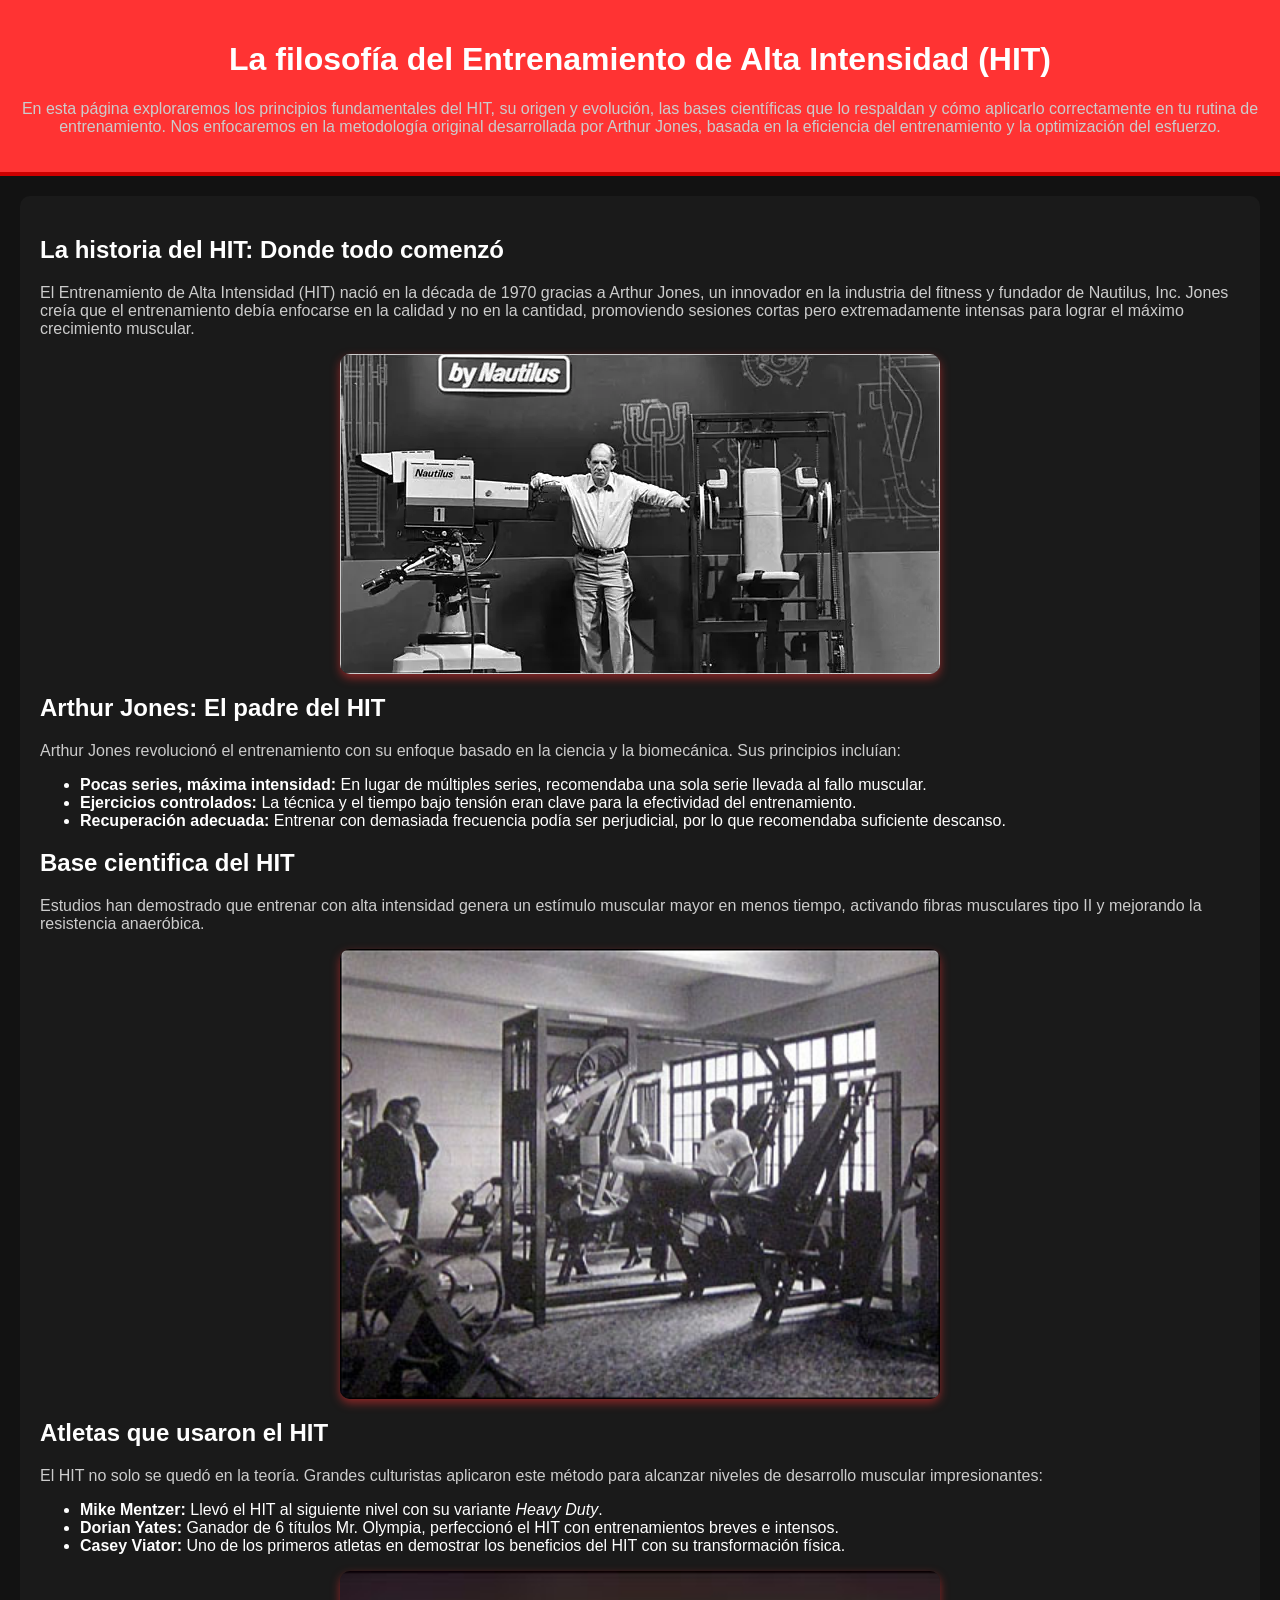
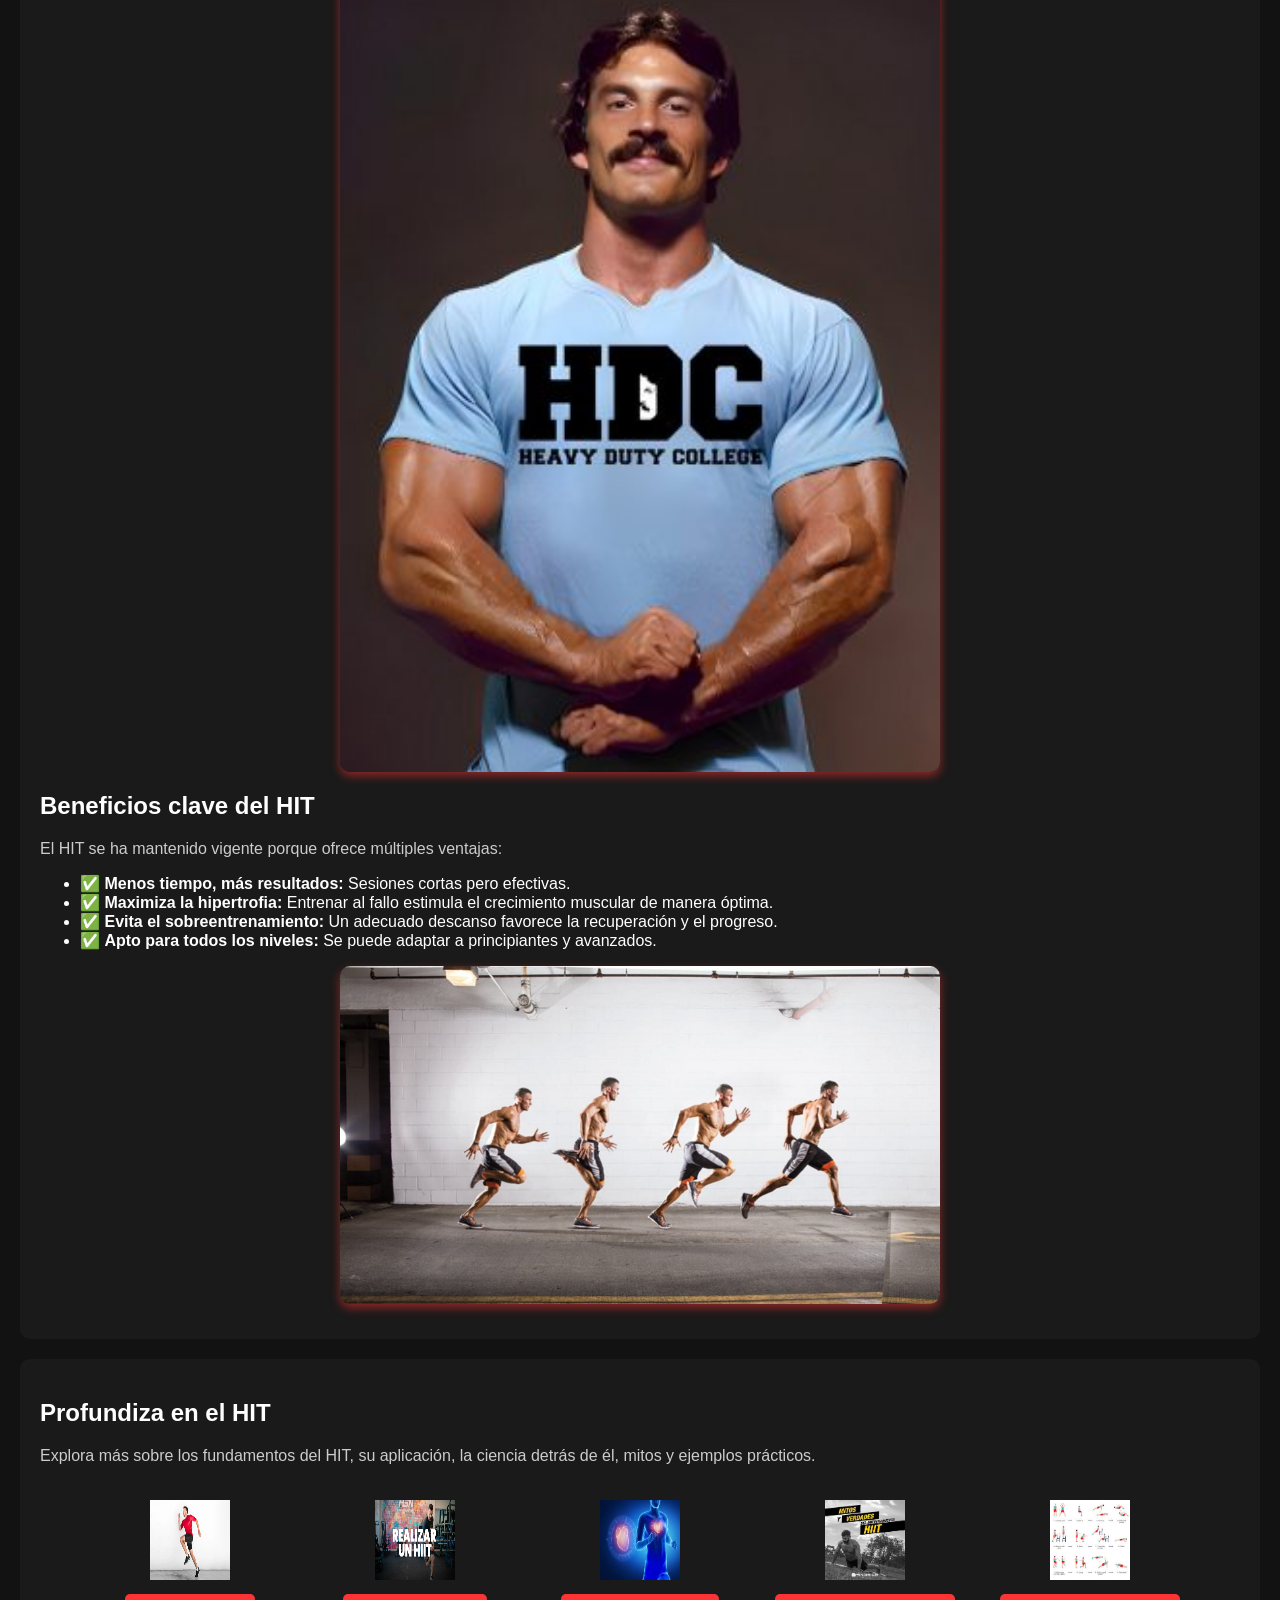
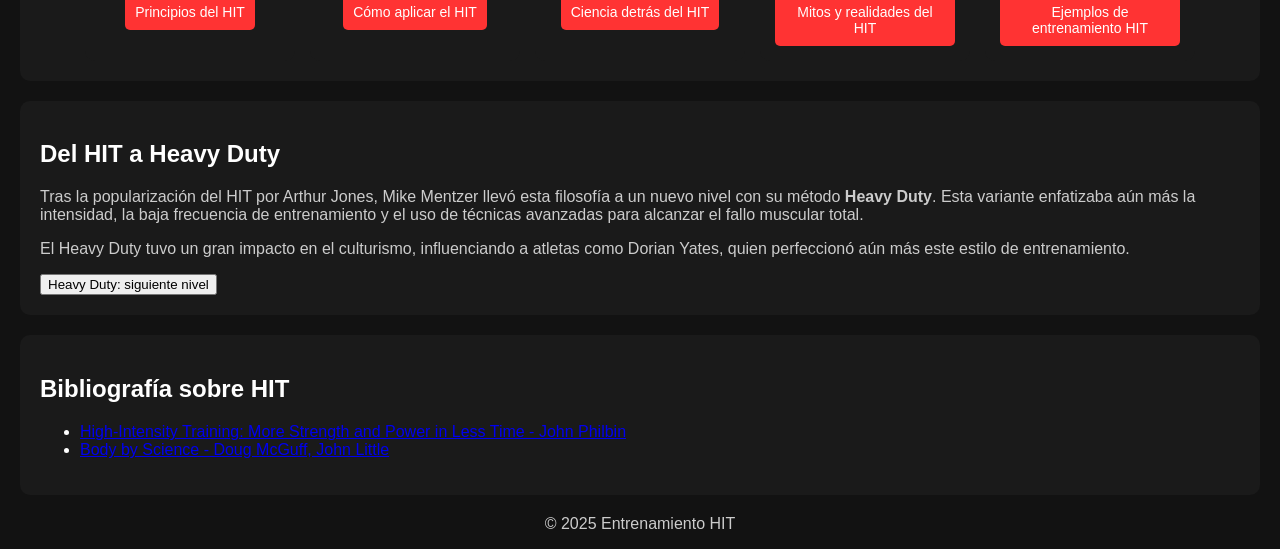
<file: index.html>
<!DOCTYPE html>
<html lang="es">
<head>
    <meta charset="UTF-8">
    <meta name="viewport" content="width=device-width, initial-scale=1.0">
    <title>Entrenamiento HIT</title>
    <link rel="stylesheet" href="styles.css">
</head>
<body class="default-theme">
    <header>
        <h1>La filosofía del Entrenamiento de Alta Intensidad (HIT)</h1>
        <p>En esta página exploraremos los principios fundamentales del HIT, su origen y evolución, las bases científicas que lo respaldan y cómo aplicarlo correctamente en tu rutina de entrenamiento. 
        Nos enfocaremos en la metodología original desarrollada por Arthur Jones, basada en la eficiencia del entrenamiento y la optimización del esfuerzo.</p>
    </header>
    
    <main>
        <section id="introduccion">
            <h1>La historia del HIT: Donde todo comenzó</h1>

            <p>El Entrenamiento de Alta Intensidad (HIT) nació en la década de 1970 gracias a Arthur Jones, un innovador en la industria del fitness y fundador de Nautilus, Inc. 
            Jones creía que el entrenamiento debía enfocarse en la calidad y no en la cantidad, promoviendo sesiones cortas pero extremadamente intensas para lograr el máximo crecimiento muscular.</p>
            
            <img src="images/arturjhones.webp" alt="Arthur Jones, creador del HIT" class="intro-img">

            <h2>Arthur Jones: El padre del HIT</h2>

            <p>Arthur Jones revolucionó el entrenamiento con su enfoque basado en la ciencia y la biomecánica. Sus principios incluían:</p>
            
            <ul>
                <li><strong>Pocas series, máxima intensidad:</strong> En lugar de múltiples series, recomendaba una sola serie llevada al fallo muscular.</li>
                <li><strong>Ejercicios controlados:</strong> La técnica y el tiempo bajo tensión eran clave para la efectividad del entrenamiento.</li>
                <li><strong>Recuperación adecuada:</strong> Entrenar con demasiada frecuencia podía ser perjudicial, por lo que recomendaba suficiente descanso.</li>
            </ul>
            
            <h2>Base cientifica del HIT</h2>
                <p>Estudios han demostrado que entrenar con alta intensidad genera un estímulo muscular mayor en menos tiempo, activando fibras musculares tipo II y mejorando la resistencia anaeróbica.</p>
        
                <img src="images/estudio hit.jpg" alt="Estudio científico sobre el HIT" class="intro-img">

            <h2>Atletas que usaron el HIT</h2>

                <p>El HIT no solo se quedó en la teoría. Grandes culturistas aplicaron este método para alcanzar niveles de desarrollo muscular impresionantes:</p>

                <ul>
                    <li><strong>Mike Mentzer:</strong> Llevó el HIT al siguiente nivel con su variante <em>Heavy Duty</em>.</li>
                    <li><strong>Dorian Yates:</strong> Ganador de 6 títulos Mr. Olympia, perfeccionó el HIT con entrenamientos breves e intensos.</li>
                    <li><strong>Casey Viator:</strong> Uno de los primeros atletas en demostrar los beneficios del HIT con su transformación física.</li>
                </ul>

                <img src="images/mikementzer.jpg" alt="Mike Mentzer entrenando con HIT" class="intro-img">

            <h2>Beneficios clave del HIT</h2>

                <p>El HIT se ha mantenido vigente porque ofrece múltiples ventajas:</p>

            <ul>
                <li>✅ <strong>Menos tiempo, más resultados:</strong> Sesiones cortas pero efectivas.</li>
                <li>✅ <strong>Maximiza la hipertrofia:</strong> Entrenar al fallo estimula el crecimiento muscular de manera óptima.</li>
                <li>✅ <strong>Evita el sobreentrenamiento:</strong> Un adecuado descanso favorece la recuperación y el progreso.</li>
                <li>✅ <strong>Apto para todos los niveles:</strong> Se puede adaptar a principiantes y avanzados.</li>
            </ul>

            <img src="images/beneficioshit.jpg" alt="Beneficios del entrenamiento HIT" class="intro-img">

        </section>
        


        <section id="profundizar-temas">

            <h2>Profundiza en el HIT</h2>

            <p>Explora más sobre los fundamentos del HIT, su aplicación, la ciencia detrás de él, mitos y ejemplos prácticos.</p>
        
            <div class="topics-container">

                <div class="topic-card">
                    <img src="images/principioshit.webp" alt="Principios del HIT">
                    <button onclick="openTab('principios-hit')">Principios del HIT</button>
                </div>

                <div class="topic-card">
                    <img src="images/aplicarhit.jpg" alt="Cómo aplicar el HIT">
                    <button onclick="openTab('aplicar-hit')">Cómo aplicar el HIT</button>
                </div>

                <div class="topic-card">
                    <img src="images/cienciahit.jpg" alt="Ciencia detrás del HIT">
                    <button onclick="openTab('ciencia-hit')">Ciencia detrás del HIT</button>
                </div>

                <div class="topic-card">
                    <img src="images/mitosyrealidadhit.jpg" alt="Mitos y realidades del HIT">
                    <button onclick="openTab('mitos-hit')">Mitos y realidades del HIT</button>
                </div>

                <div class="topic-card">
                    <img src="images/ejemploshit.jpg" alt="Ejemplos de entrenamiento HIT">
                    <button onclick="openTab('ejemplos-hit')">Ejemplos de entrenamiento HIT</button>
                </div>

            </div>

        </section>

        

        <section id="principios-hit" class="tab-content">    
                <h2>Principios del HIT</h2>
                <p>El Entrenamiento de Alta Intensidad (HIT) se basa en maximizar el estímulo muscular en el menor tiempo posible. A continuación, exploramos sus principios clave:</p>
            
                <button onclick="toggleSubButtons('sub-principios-hit')">Mostrar/Ocultar Opciones</button>

            <div id="sub-principios-hit" class="sub-buttons-container">
                <button onclick="toggleSubInfo('fallo-muscular')">Fallo muscular</button>
                <button onclick="toggleSubInfo('pocas-series')">Pocas series, máxima intensidad</button>
                <button onclick="toggleSubInfo('recuperacion')">Recuperación adecuada</button>
                <button onclick="toggleSubInfo('tecnica')">Técnica y ejecución</button>
                <button onclick="toggleSubInfo('progresion')">Progresión y sobrecarga</button>
            </div>
        
            <div class="sub-content" id="fallo-muscular">
                <h3>Fallo muscular</h3>
                <p>El HIT enfatiza realizar cada serie hasta el fallo muscular, lo que significa que no puedes completar otra repetición con buena técnica.</p>
                <p>Según <strong>Mike Mentzer</strong>: "No hay razón para hacer más repeticiones si ya has estimulado completamente el músculo".</p>
                <img src="images/fallo-muscular.jpg" alt="Ejemplo de fallo muscular en entrenamiento HIT" class="sub-img">
            </div>
        
            <div class="sub-content" id="pocas-series">
                <h3>Pocas series, máxima intensidad</h3>
                <p>El HIT se basa en realizar menos series pero con una intensidad máxima. Esto evita el desgaste innecesario y promueve la recuperación.</p>
                <p><strong>Comparación:</strong> Mientras que los entrenamientos tradicionales pueden incluir 15-20 series por músculo, el HIT recomienda solo 1-2 series al fallo.</p>
                <img src="images/pocas-series.jpg" alt="Comparación entre HIT y volumen alto" class="sub-img">
            </div>
        
            <div class="sub-content" id="recuperacion">
                <h3>Recuperación adecuada</h3>
                <p>Uno de los pilares del HIT es la recuperación óptima. Entrenar con demasiada frecuencia puede impedir el crecimiento muscular.</p>
                <p>Según estudios, los músculos pueden tardar de <strong>48 a 72 horas</strong> en recuperarse completamente tras un entrenamiento intenso.</p>
                <img src="images/recuperacion.jpg" alt="Importancia del descanso en HIT" class="sub-img">
            </div>
        
            <div class="sub-content" id="tecnica">
                <h3>Técnica y ejecución</h3>
                <p>El HIT enfatiza la ejecución controlada y el tiempo bajo tensión para maximizar la activación muscular.</p>
                <p>Una repetición en HIT suele durar <strong>4-6 segundos</strong> en la fase excéntrica para evitar el uso de impulso.</p>
                <img src="images/tecnica-gym.jpg" alt="Ejemplo de buena técnica en HIT" class="sub-img">
            </div>
        
            <div class="sub-content" id="progresion">
                <h3>Progresión y sobrecarga</h3>
                <p>Para seguir avanzando en el HIT, es fundamental aplicar sobrecarga progresiva: aumentar el peso, repeticiones o mejorar la ejecución.</p>
                <p>Ejemplo: Si en la semana 1 haces press de banca con 80 kg x 8 reps, la semana siguiente intenta 9 reps o 82 kg.</p>
                <img src="images/progresion.jpg" alt="Ejemplo de sobrecarga progresiva en HIT" class="sub-img">
            </div>
        </section>
        

        <section id="aplicar-hit" class="tab-content">
            <h2>Cómo aplicar el HIT</h2>
            <p>Para aplicar el HIT correctamente, es importante estructurar bien el entrenamiento y evitar errores comunes.</p>
            
            <button onclick="toggleSubButtons('sub-aplicar-hit')">Mostrar/Ocultar Opciones</button>
        
            <div id="sub-aplicar-hit" class="sub-buttons-container">
                <button onclick="toggleSubInfo('frecuencia')">Frecuencia de entrenamiento</button>
                <button onclick="toggleSubInfo('ejercicios')">Selección de ejercicios</button>
                <button onclick="toggleSubInfo('errores')">Errores comunes</button>
            </div>
        
            <div class="sub-content" id="frecuencia">
                <h3>Frecuencia de entrenamiento</h3>
                <p>El HIT recomienda entrenar entre **2 y 3 veces por semana**, asegurando una recuperación completa.</p>
                <img src="images/frecuencia.jpg" alt="Frecuencia recomendada para HIT" class="sub-img">
            </div>
        
            <div class="sub-content" id="ejercicios">
                <h3>Selección de ejercicios</h3>
                <p>El HIT se enfoca en <strong>ejercicios compuestos</strong> que trabajen varios grupos musculares al mismo tiempo.</p>
                <img src="images/ejercicios-ideales.jpg" alt="Ejercicios ideales para HIT" class="sub-img">
            </div>
        
            <div class="sub-content" id="errores">
                <h3>Errores comunes</h3>
                <p>Algunos errores incluyen no alcanzar el fallo muscular, entrenar con demasiada frecuencia y descuidar la recuperación.</p>
                <img src="images/errores.jpg" alt="Errores comunes en HIT" class="sub-img">
            </div>
        </section>
        
        <section id="ciencia-hit" class="tab-content">
            <h2>Ciencia detrás del HIT</h2>
            <p>El HIT está respaldado por múltiples estudios que demuestran su efectividad en el desarrollo muscular.</p>
            
            <button onclick="toggleSubButtons('sub-ciencia-hit')">Mostrar/Ocultar Opciones</button>
        
            <div id="sub-ciencia-hit" class="sub-buttons-container">
                <button onclick="toggleSubInfo('estudios')">Estudios científicos</button>
                <button onclick="toggleSubInfo('beneficios')">Beneficios fisiológicos</button>
            </div>
        
            <div class="sub-content" id="estudios">
                <h3>Estudios científicos</h3>
                <p>Investigaciones han demostrado que entrenar con **alta intensidad y baja frecuencia** maximiza la hipertrofia muscular.</p>
                <img src="images/estudio-hit.jpg" alt="Estudios sobre el HIT" class="sub-img">
            </div>
        
            <div class="sub-content" id="beneficios">
                <h3>Beneficios fisiológicos</h3>
                <p>El HIT mejora la eficiencia del sistema nervioso, activa más fibras musculares y optimiza la producción de testosterona.</p>
                <img src="images/beneficios-hit.jpg" alt="Beneficios fisiológicos del HIT" class="sub-img">
            </div>
        </section>
        
        <section id="mitos-hit" class="tab-content">
            <h2>Mitos y realidades del HIT</h2>
            <p>A lo largo del tiempo, han surgido muchos mitos sobre el HIT. Aquí aclaramos los más comunes.</p>
            
            <button onclick="toggleSubButtons('sub-mitos-hit')">Mostrar/Ocultar Opciones</button>
        
            <div id="sub-mitos-hit" class="sub-buttons-container">
                <button onclick="toggleSubInfo('mito1')">"El HIT no sirve para hipertrofia"</button>
                <button onclick="toggleSubInfo('mito2')">"Es peligroso para principiantes"</button>
            </div>
        
            <div class="sub-content" id="mito1">
                <h3>"El HIT no sirve para hipertrofia"</h3>
                <p>El HIT ha demostrado ser <strong>altamente efectivo</strong> para el desarrollo muscular, siempre que se entrene al fallo.</p>
                <img src="images/mitos-hit.jpg" alt="Mito sobre la hipertrofia en HIT" class="sub-img">
            </div>
        
            <div class="sub-content" id="mito2">
                <h3>"Es peligroso para principiantes"</h3>
                <p>El HIT puede ser adaptado a principiantes mediante la reducción de la intensidad y el aumento del tiempo de recuperación.</p>
                <img src="images/mitos-principiante.jpg" alt="Mito sobre el HIT en principiantes" class="sub-img">
            </div>
        </section>
        

        <section id="ejemplos-hit" class="tab-content">
            <h2>Ejemplos de entrenamiento HIT</h2>
            <p>Aquí encontrarás rutinas HIT para diferentes niveles de experiencia.</p>
            
            <button onclick="toggleSubButtons('sub-ejemplos-hit')">Mostrar/Ocultar Opciones</button>
        
            <div id="sub-ejemplos-hit" class="sub-buttons-container">
                <button onclick="toggleSubInfo('rutina1')">Rutina básica</button>
                <button onclick="toggleSubInfo('rutina2')">Rutina avanzada</button>
            </div>
        
            <div class="sub-content" id="rutina1">
                <h3>Rutina básica</h3>
                <p>Rutina HIT para principiantes: 3 días a la semana con ejercicios básicos al fallo.</p>
                <img src="images/rutina-basica.jpg" alt="Rutina básica HIT" class="sub-img">
            </div>
        
            <div class="sub-content" id="rutina2">
                <h3>Rutina avanzada</h3>
                <p>Rutina avanzada con técnicas de intensidad como repeticiones forzadas y negativas.</p>
                <img src="images/rutina-avanzada.jpg" alt="Rutina avanzada HIT" class="sub-img">
            </div>
        </section>
        
        
        <section id="heavy-duty">
            <h2>Del HIT a Heavy Duty</h2>
            <p>Tras la popularización del HIT por Arthur Jones, Mike Mentzer llevó esta filosofía a un nuevo nivel con su método <strong>Heavy Duty</strong>. 
            Esta variante enfatizaba aún más la intensidad, la baja frecuencia de entrenamiento y el uso de técnicas avanzadas para alcanzar el fallo muscular total.</p>
            
            <p>El Heavy Duty tuvo un gran impacto en el culturismo, influenciando a atletas como Dorian Yates, quien perfeccionó aún más este estilo de entrenamiento.</p>
            <a href="heavy-duty.html">
                <button>Heavy Duty: siguiente nivel</button>
            </a>            
        </section>


        <section>
            <h2>Bibliografía sobre HIT</h2>
            <ul>
                <li><a href="https://www.amazon.com/High-Intensity-Training-Science-Philbin/dp/0736048200" target="_blank">High-Intensity Training: More Strength and Power in Less Time - John Philbin</a></li>
                <li><a href="https://www.amazon.com/Body-Science-Research-Based-Strength-Training/dp/0071597174" target="_blank">Body by Science - Doug McGuff, John Little</a></li>
            </ul>
        </section>

    </main>
    
    <footer>
        <p>&copy; 2025 Entrenamiento HIT</p>
    </footer>
    
    <script src="app.js"></script>
</body>
</html>
</file>
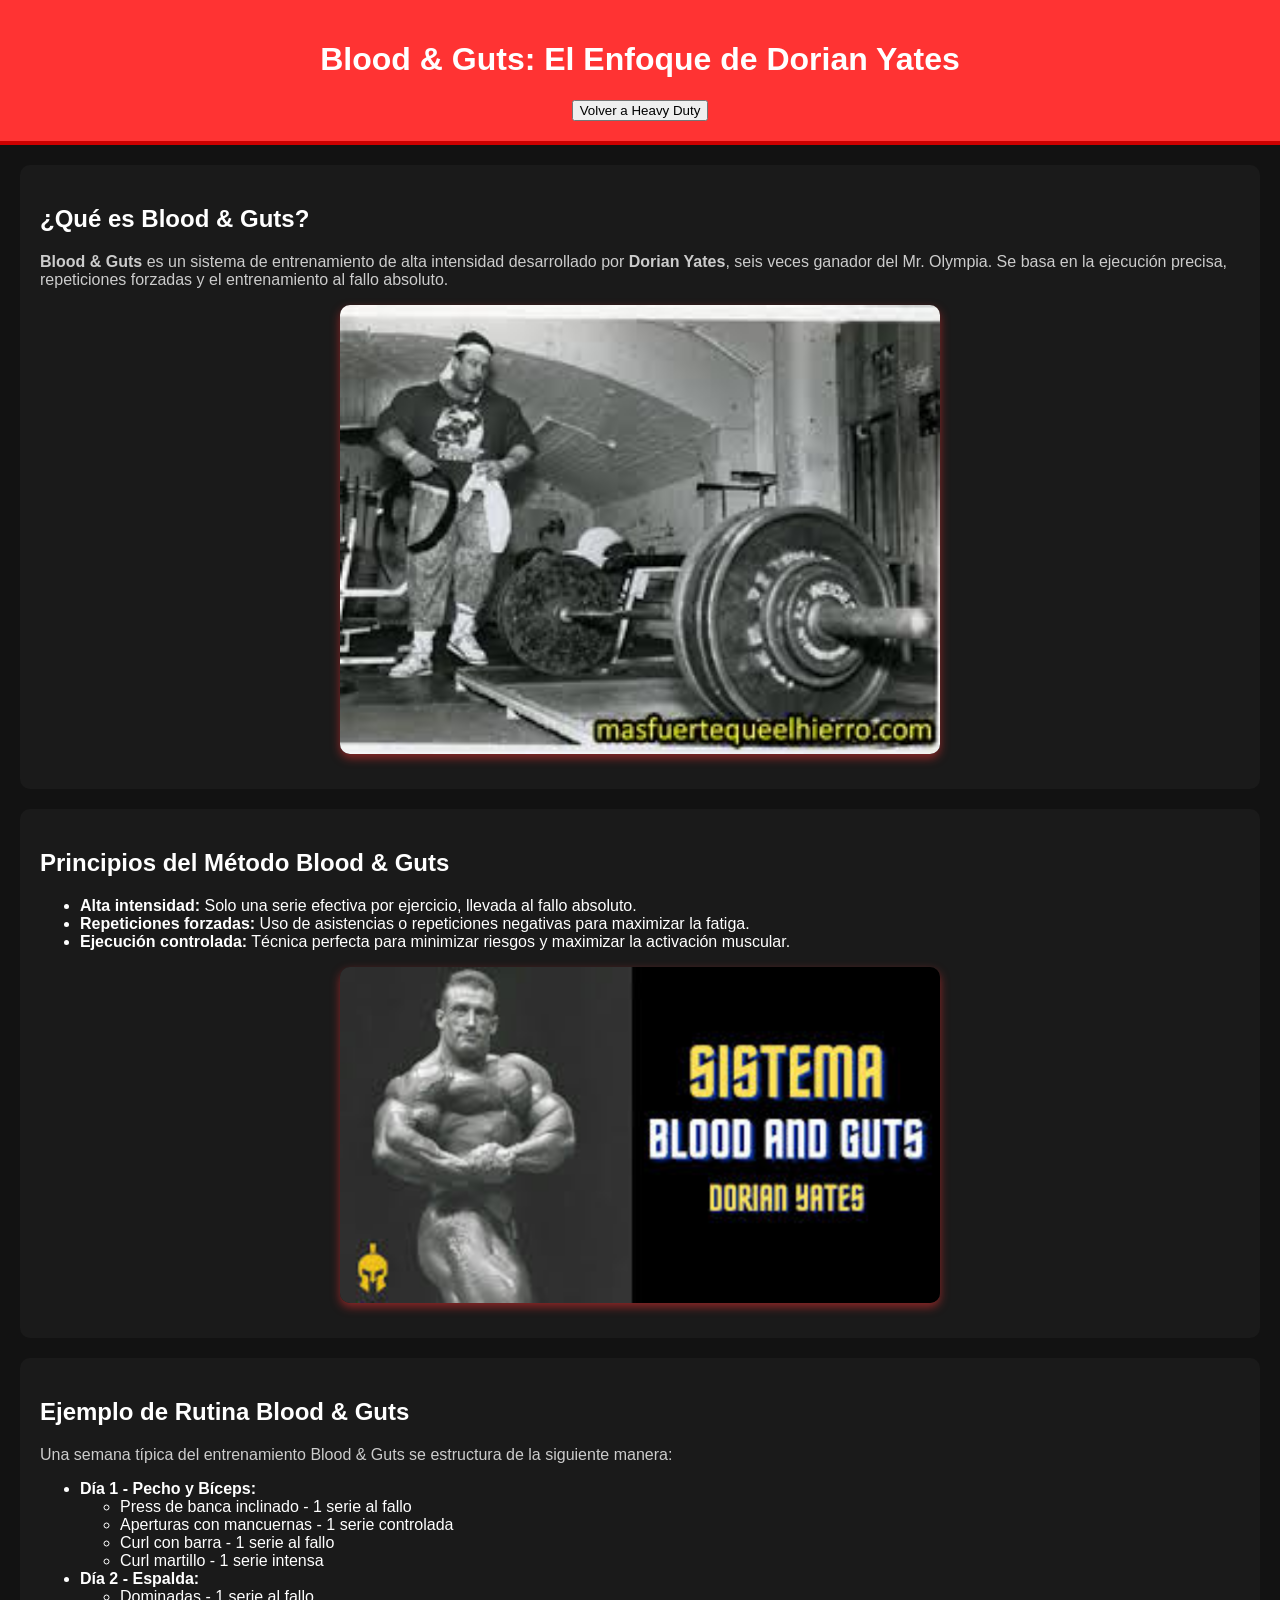
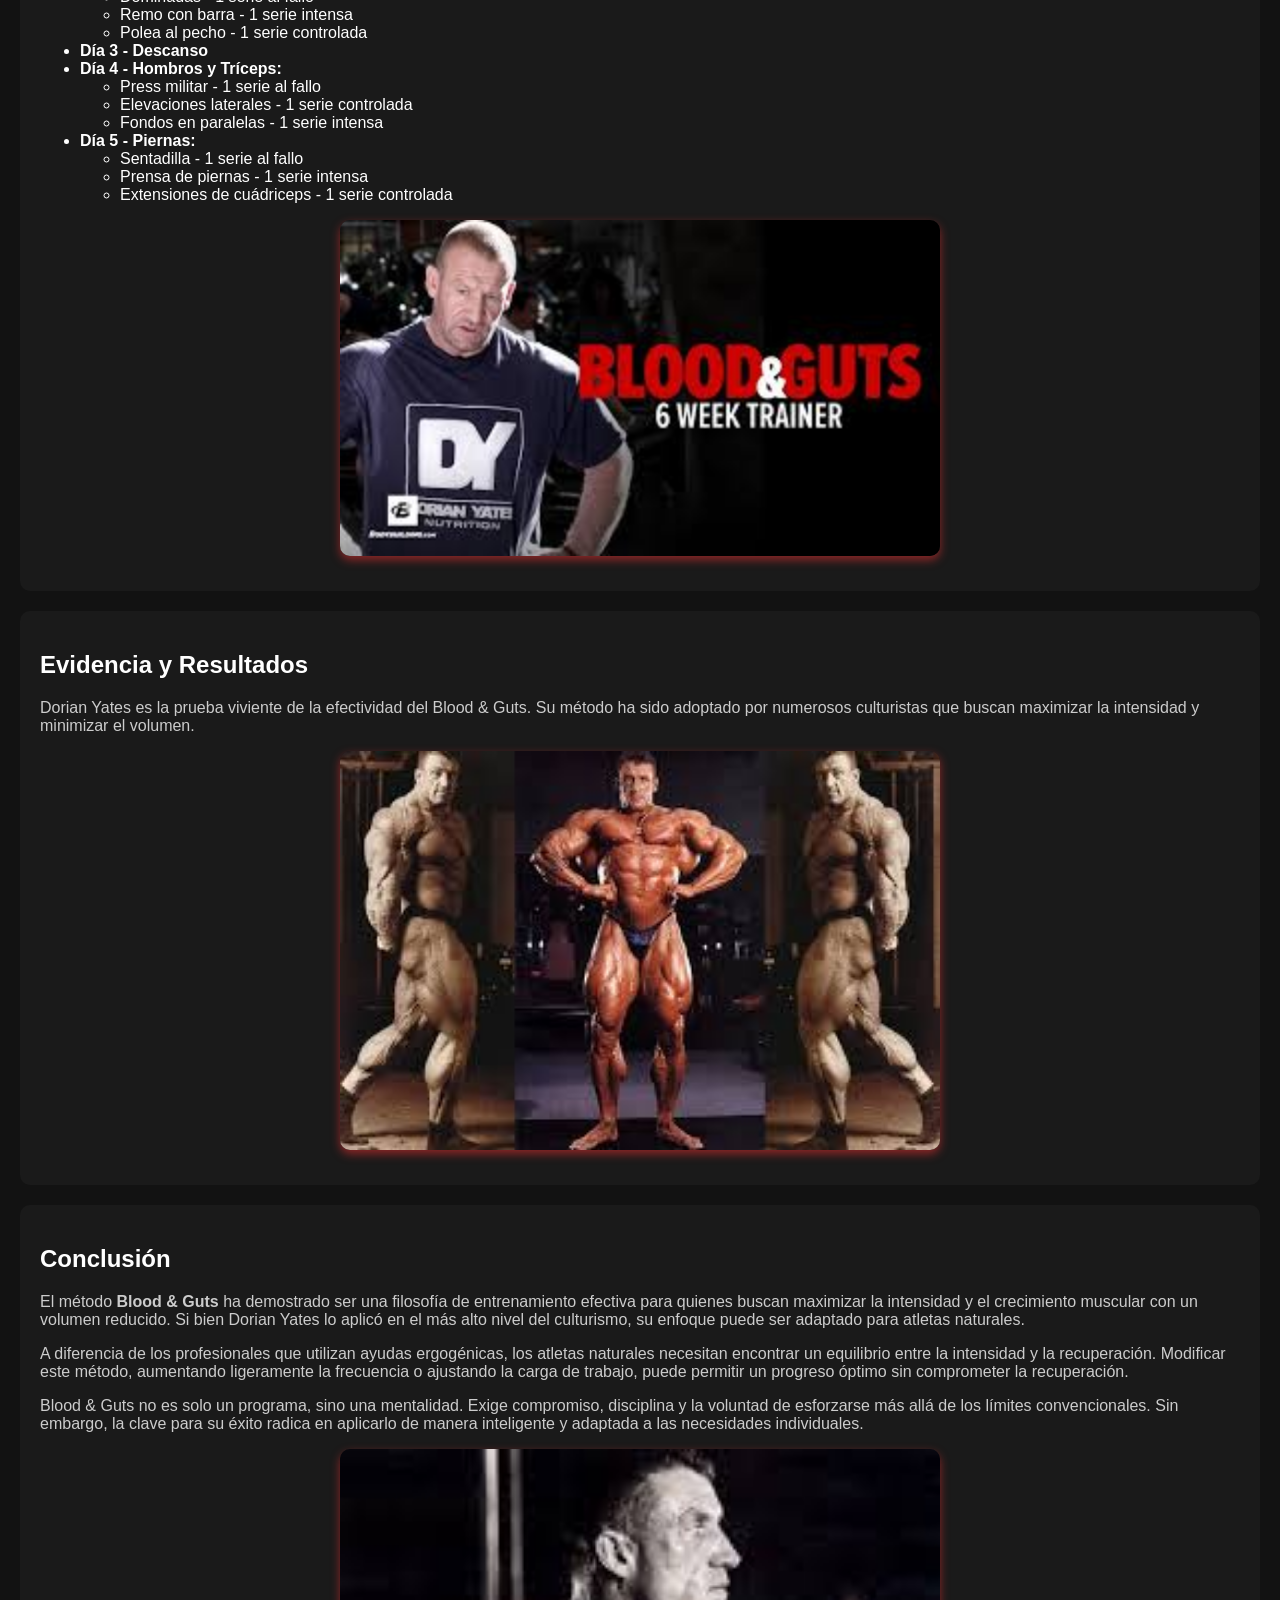
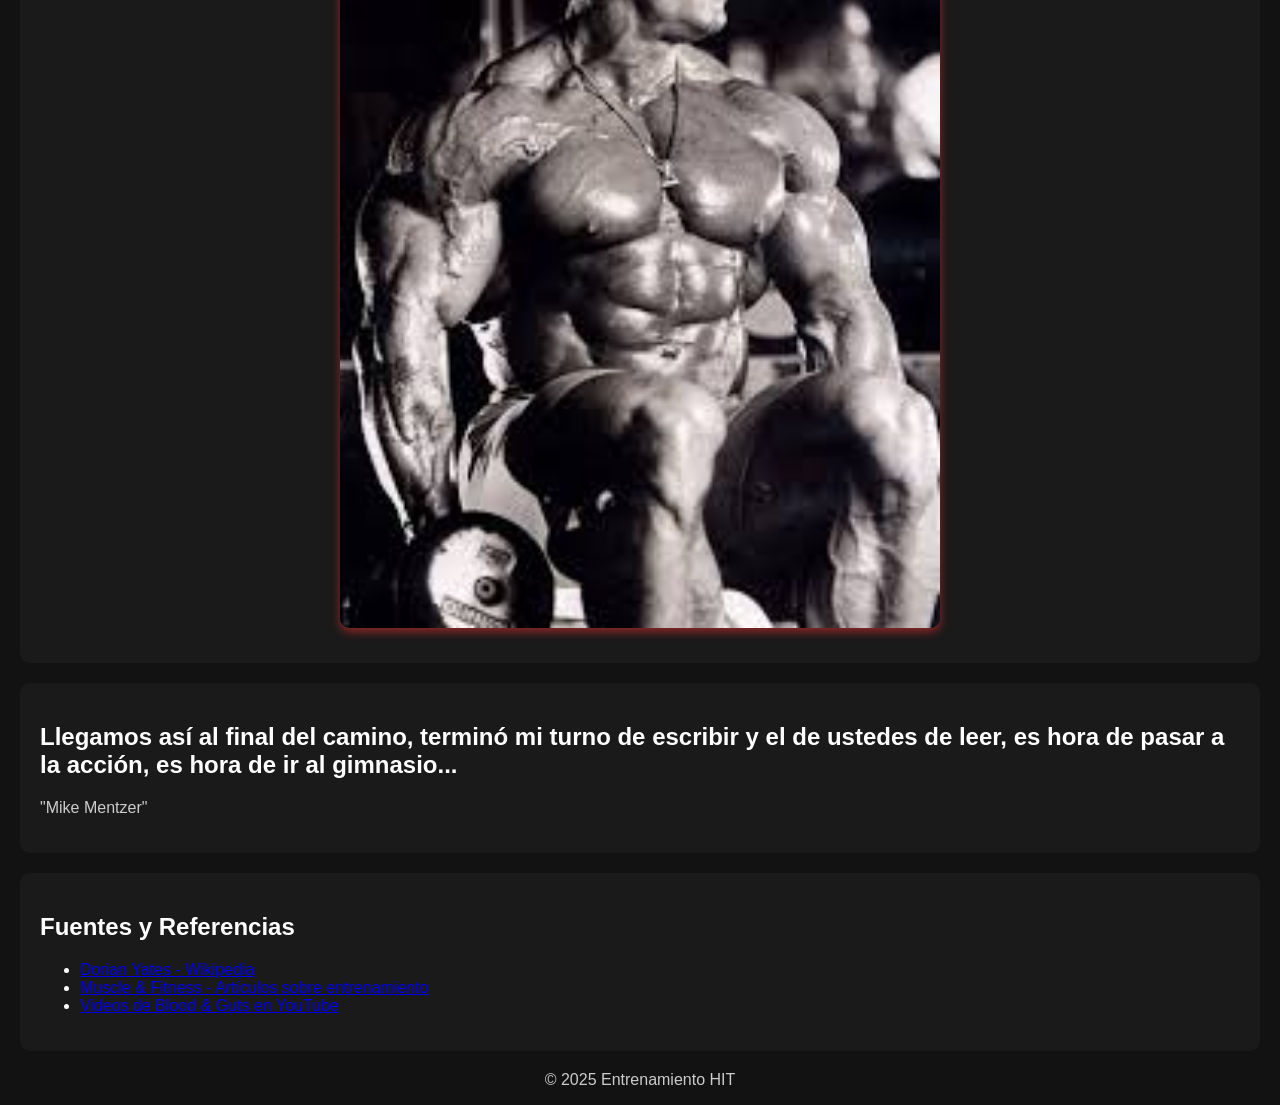
<file: blood-&-guts.html>
<!DOCTYPE html>
<html lang="es">
<head>
    <meta charset="UTF-8">
    <meta name="viewport" content="width=device-width, initial-scale=1.0">
    <title>Blood & Guts - El Método de Dorian Yates</title>
    <link rel="stylesheet" href="styles.css">
</head>
<body class="blood-guts-mode">
    <header>
        <h1>Blood & Guts: El Enfoque de Dorian Yates</h1>
        <button onclick="window.location.href='heavy-duty.html'">Volver a Heavy Duty</button>
    </header>
    
    <main>
        <section>
            <h2>¿Qué es Blood & Guts?</h2>
            <p><strong>Blood & Guts</strong> es un sistema de entrenamiento de alta intensidad desarrollado por <strong>Dorian Yates</strong>, seis veces ganador del Mr. Olympia. Se basa en la ejecución precisa, repeticiones forzadas y el entrenamiento al fallo absoluto.</p>
            <img src="images/dorian-entrenando-2.jpg" alt="Dorian Yates entrenando Blood & Guts" class="intro-img">
        </section>
        
        <section>
            <h2>Principios del Método Blood & Guts</h2>
            <ul>
                <li><strong>Alta intensidad:</strong> Solo una serie efectiva por ejercicio, llevada al fallo absoluto.</li>
                <li><strong>Repeticiones forzadas:</strong> Uso de asistencias o repeticiones negativas para maximizar la fatiga.</li>
                <li><strong>Ejecución controlada:</strong> Técnica perfecta para minimizar riesgos y maximizar la activación muscular.</li>
            </ul>
            <img src="images/principio-DY.jpg" alt="Principios del método Blood & Guts" class="intro-img">
        </section>
        
        <section>
            <h2>Ejemplo de Rutina Blood & Guts</h2>
            <p>Una semana típica del entrenamiento Blood & Guts se estructura de la siguiente manera:</p>
            <ul>
                <li><strong>Día 1 - Pecho y Bíceps:</strong>
                    <ul>
                        <li>Press de banca inclinado - 1 serie al fallo</li>
                        <li>Aperturas con mancuernas - 1 serie controlada</li>
                        <li>Curl con barra - 1 serie al fallo</li>
                        <li>Curl martillo - 1 serie intensa</li>
                    </ul>
                </li>
                <li><strong>Día 2 - Espalda:</strong>
                    <ul>
                        <li>Dominadas - 1 serie al fallo</li>
                        <li>Remo con barra - 1 serie intensa</li>
                        <li>Polea al pecho - 1 serie controlada</li>
                    </ul>
                </li>
                <li><strong>Día 3 - Descanso</strong></li>
                <li><strong>Día 4 - Hombros y Tríceps:</strong>
                    <ul>
                        <li>Press militar - 1 serie al fallo</li>
                        <li>Elevaciones laterales - 1 serie controlada</li>
                        <li>Fondos en paralelas - 1 serie intensa</li>
                    </ul>
                </li>
                <li><strong>Día 5 - Piernas:</strong>
                    <ul>
                        <li>Sentadilla - 1 serie al fallo</li>
                        <li>Prensa de piernas - 1 serie intensa</li>
                        <li>Extensiones de cuádriceps - 1 serie controlada</li>
                    </ul>
                </li>
            </ul>
            <img src="images/ejemplo-DY.jpg" alt="Ejemplo de rutina Blood & Guts" class="intro-img">
        </section>
        
        <section>
            <h2>Evidencia y Resultados</h2>
            <p>Dorian Yates es la prueba viviente de la efectividad del Blood & Guts. Su método ha sido adoptado por numerosos culturistas que buscan maximizar la intensidad y minimizar el volumen.</p>
            <img src="images/DY-mr-olympia.jpg" alt="Dorian Yates en Mr. Olympia" class="intro-img">
        </section>



        <section>
            <h2>Conclusión</h2>
            <p>El método <strong>Blood & Guts</strong> ha demostrado ser una filosofía de entrenamiento efectiva para quienes buscan maximizar la intensidad y el crecimiento muscular con un volumen reducido. Si bien Dorian Yates lo aplicó en el más alto nivel del culturismo, su enfoque puede ser adaptado para atletas naturales.</p>
            <p>A diferencia de los profesionales que utilizan ayudas ergogénicas, los atletas naturales necesitan encontrar un equilibrio entre la intensidad y la recuperación. Modificar este método, aumentando ligeramente la frecuencia o ajustando la carga de trabajo, puede permitir un progreso óptimo sin comprometer la recuperación.</p>
            <p>Blood & Guts no es solo un programa, sino una mentalidad. Exige compromiso, disciplina y la voluntad de esforzarse más allá de los límites convencionales. Sin embargo, la clave para su éxito radica en aplicarlo de manera inteligente y adaptada a las necesidades individuales.</p>
            <img src="images/dorian.jpg" alt="Conclusión sobre Blood & Guts" class="intro-img">
        </section>




        <section>
            <h2>Llegamos así al final del camino, terminó mi turno de escribir y el de ustedes de leer, es hora de pasar a la acción, es hora de ir al gimnasio...</h2>
            <p>"Mike Mentzer"</p>
        </section>
        
        <section>
            <h2>Fuentes y Referencias</h2>
            <ul>
                <li><a href="https://es.wikipedia.org/wiki/Dorian_Yates" target="_blank">Dorian Yates - Wikipedia</a></li>
                <li><a href="https://www.muscleandfitness.com/" target="_blank">Muscle & Fitness - Artículos sobre entrenamiento</a></li>
                <li><a href="https://www.youtube.com/results?search_query=dorian+yates+blood+and+guts" target="_blank">Videos de Blood & Guts en YouTube</a></li>
            </ul>
        </section>



    </main>
    
    <footer>
        <p>&copy; 2025 Entrenamiento HIT</p>
    </footer>
</body>
</html>
</file>
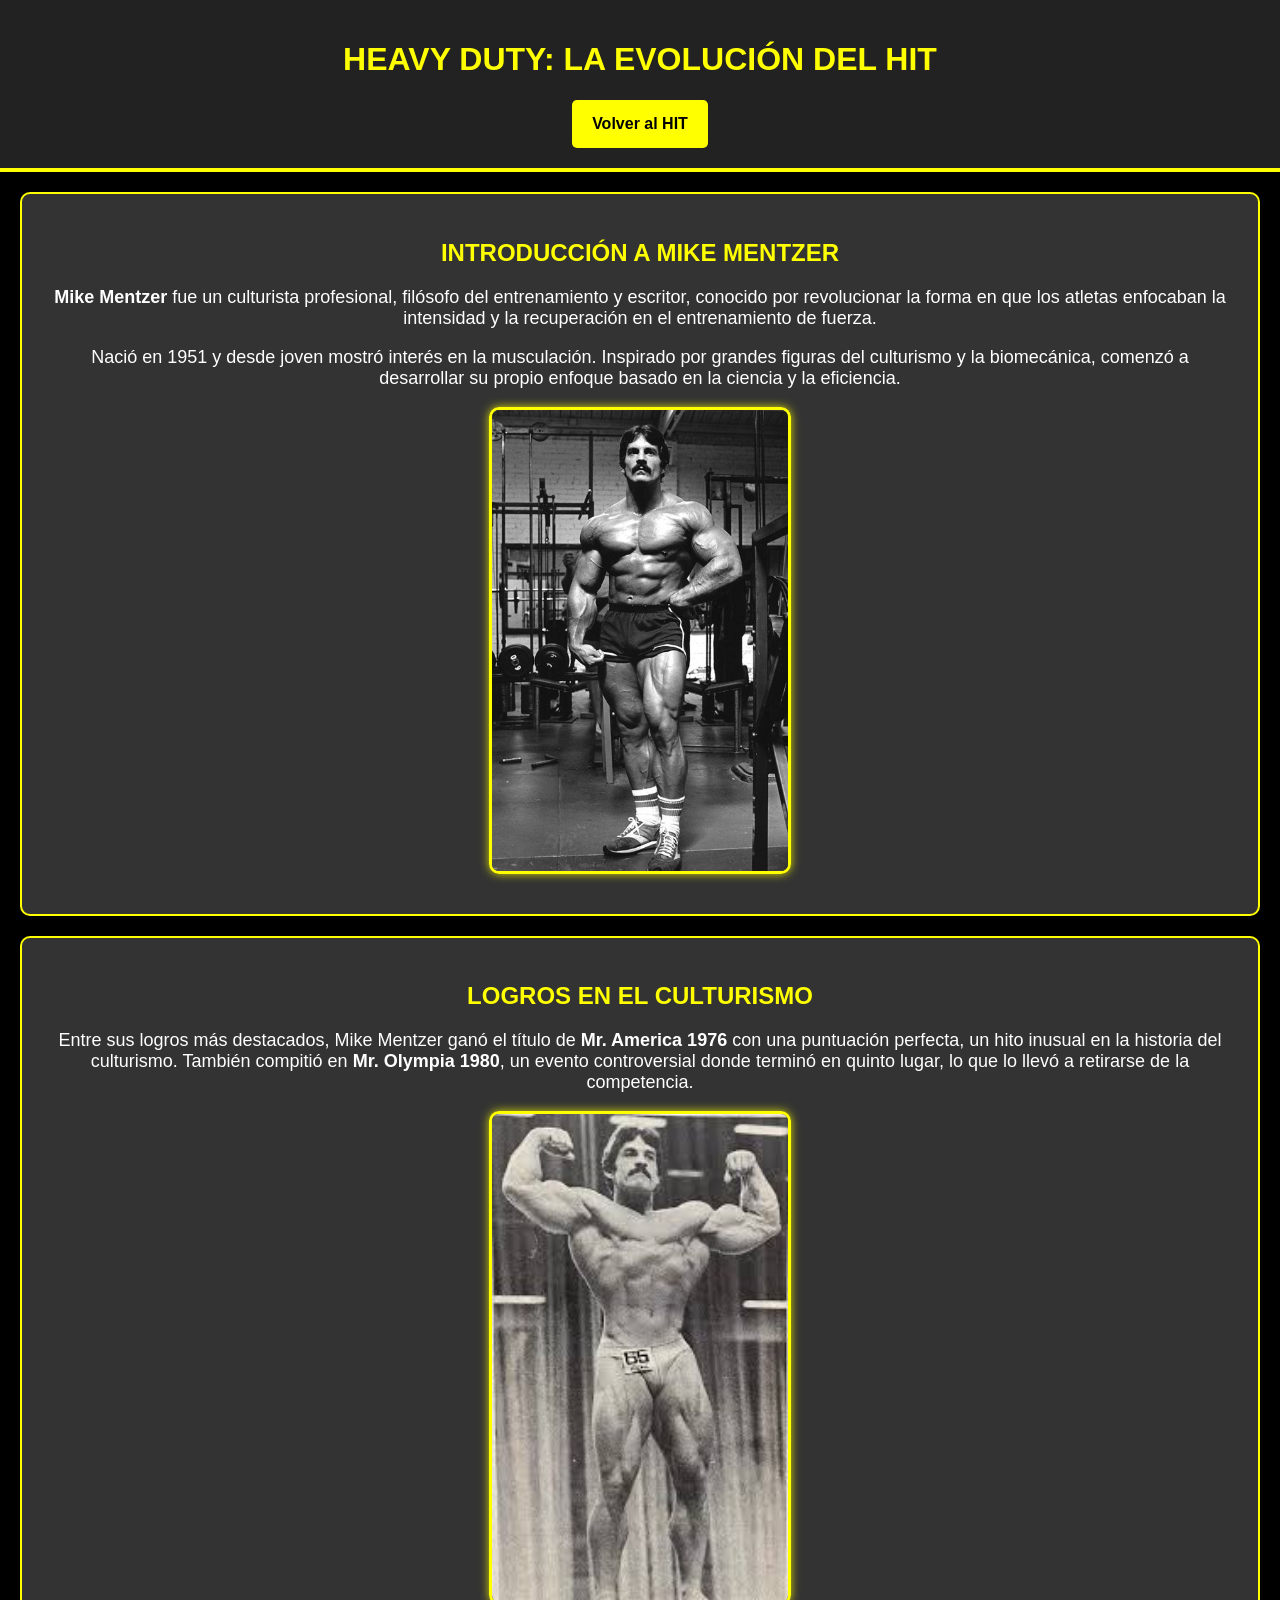
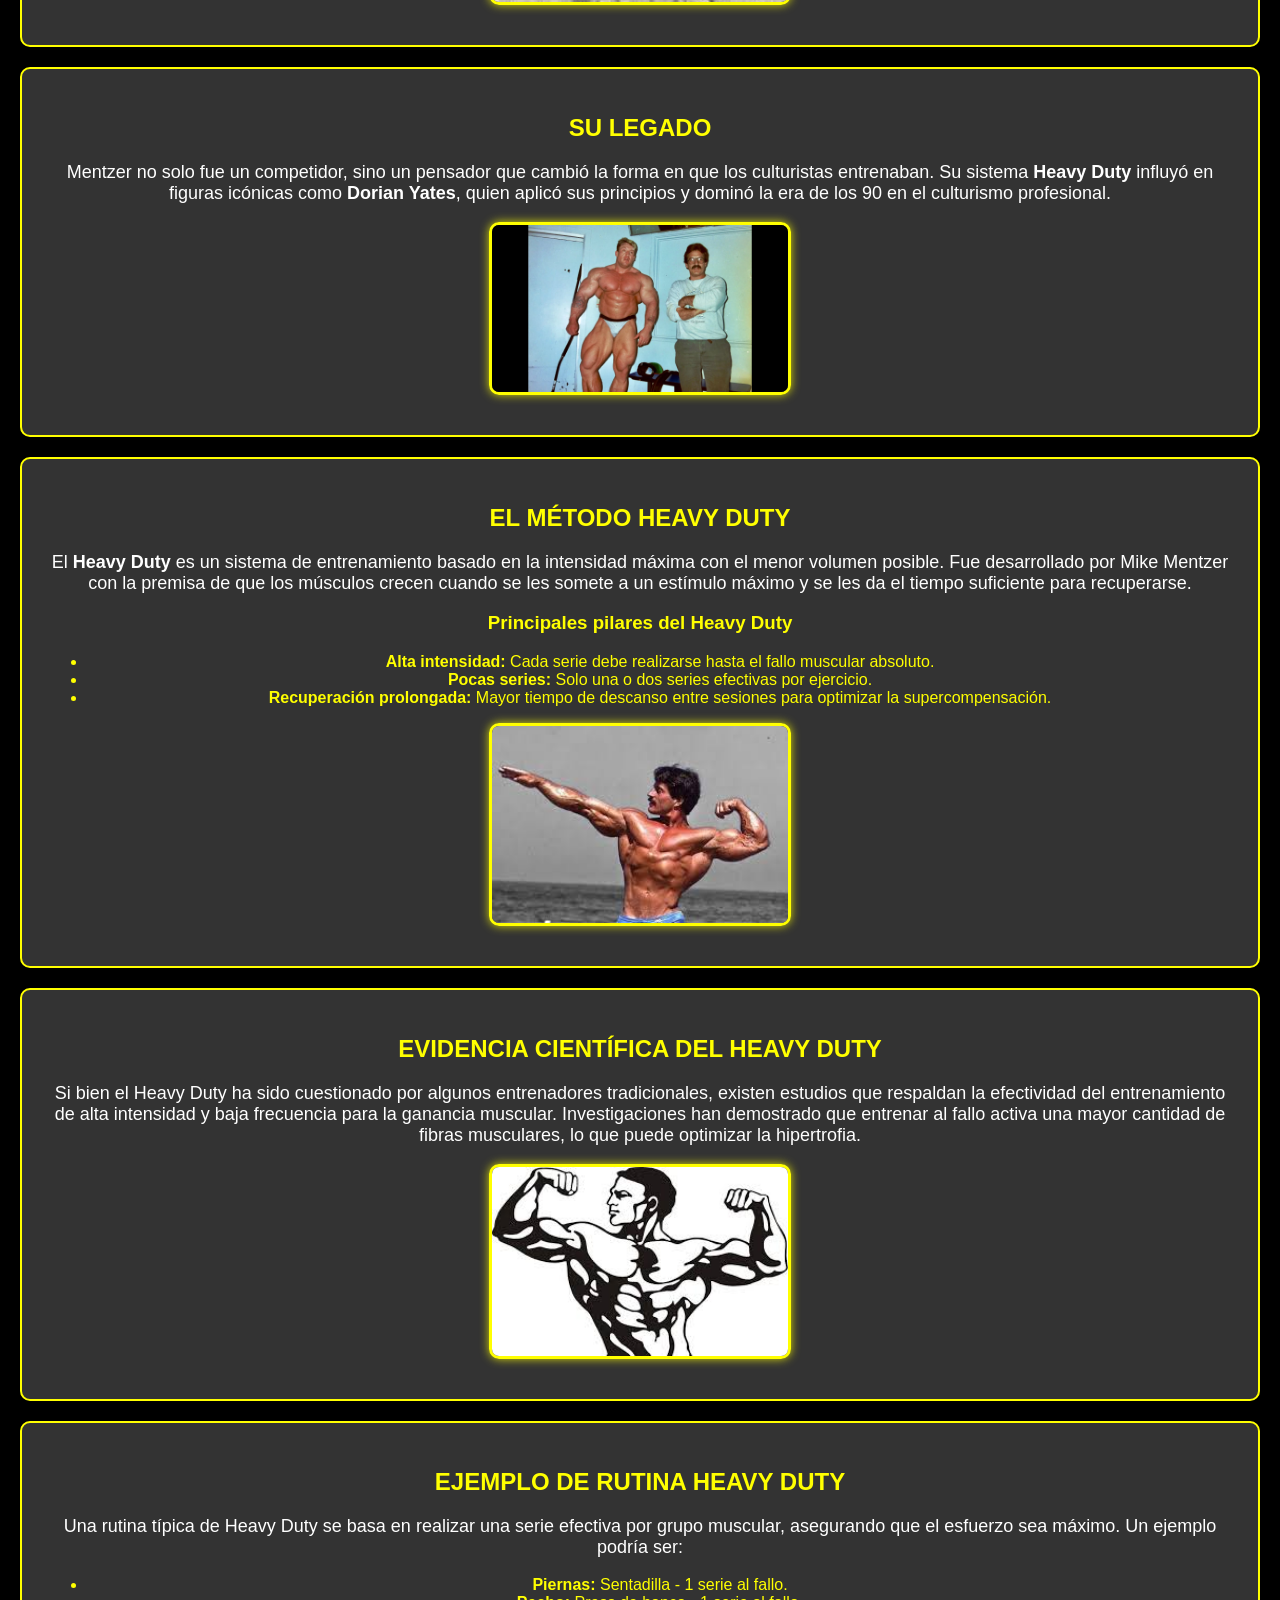
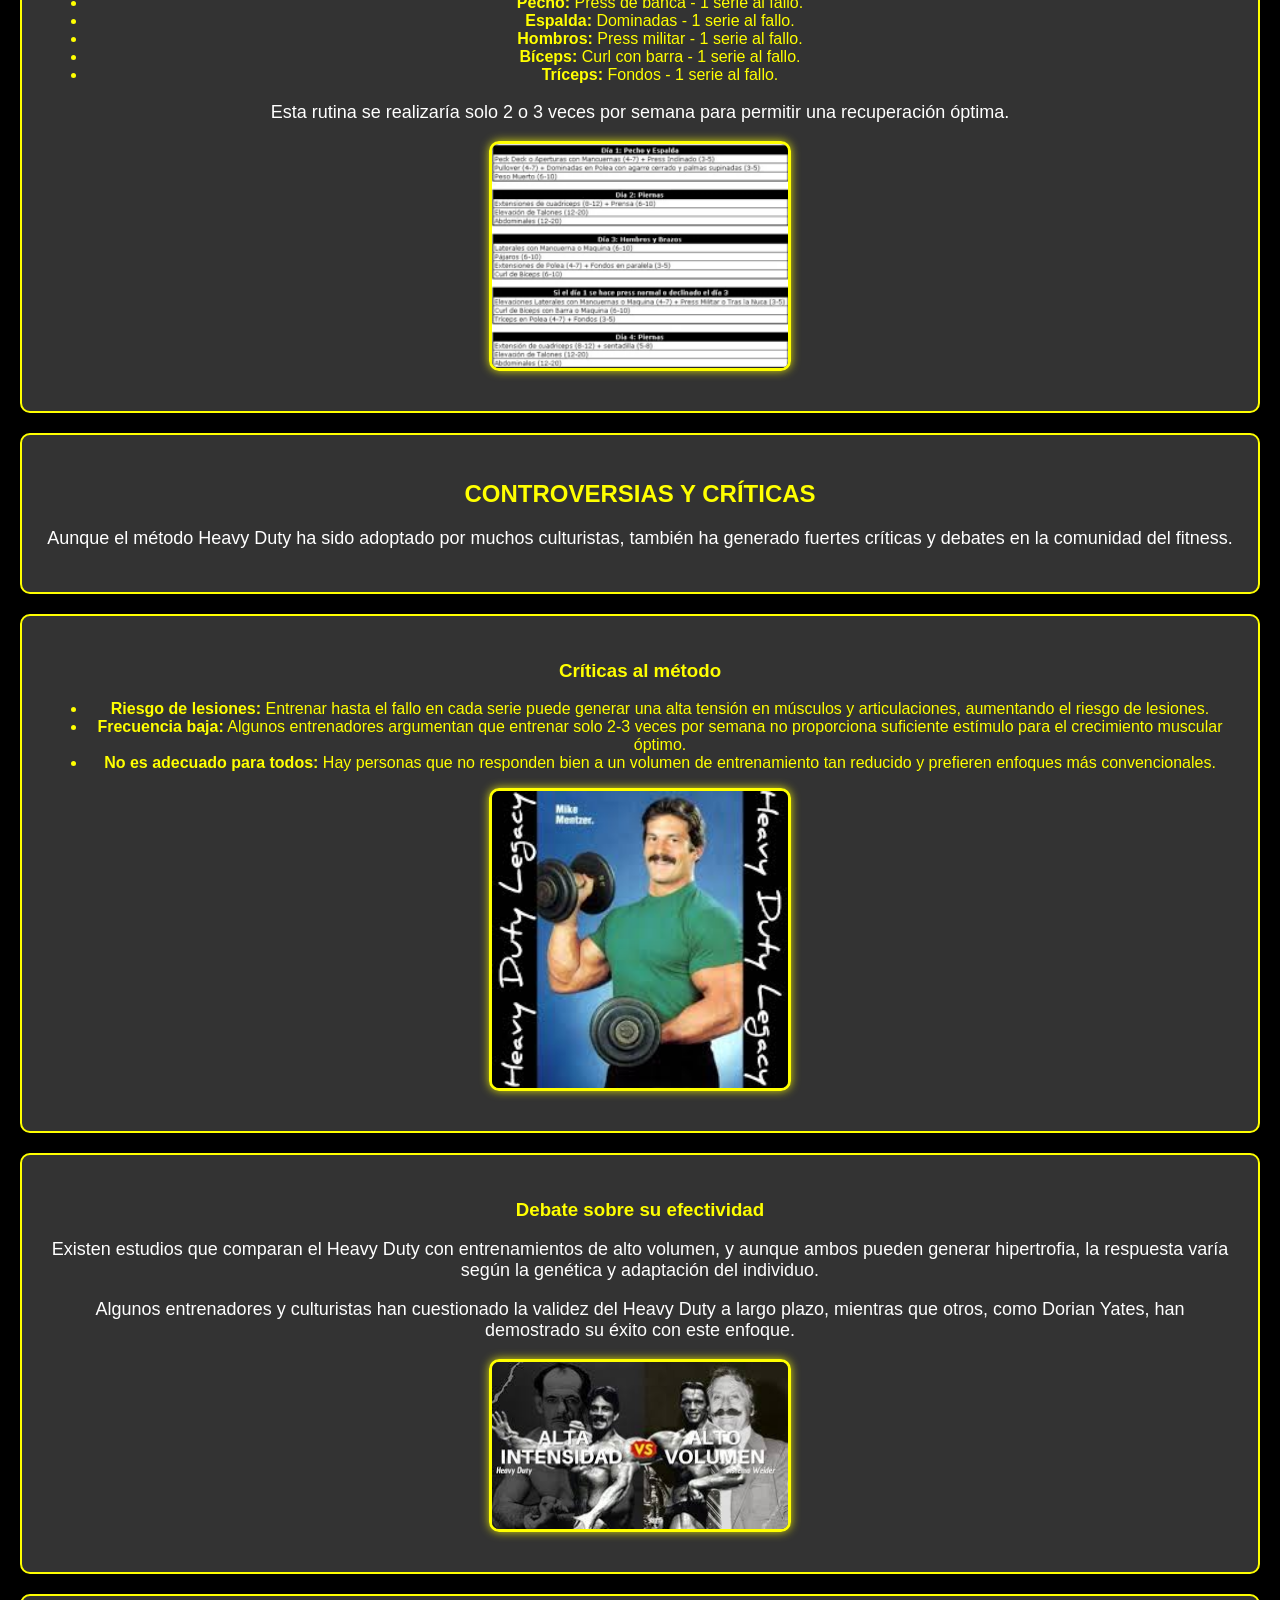
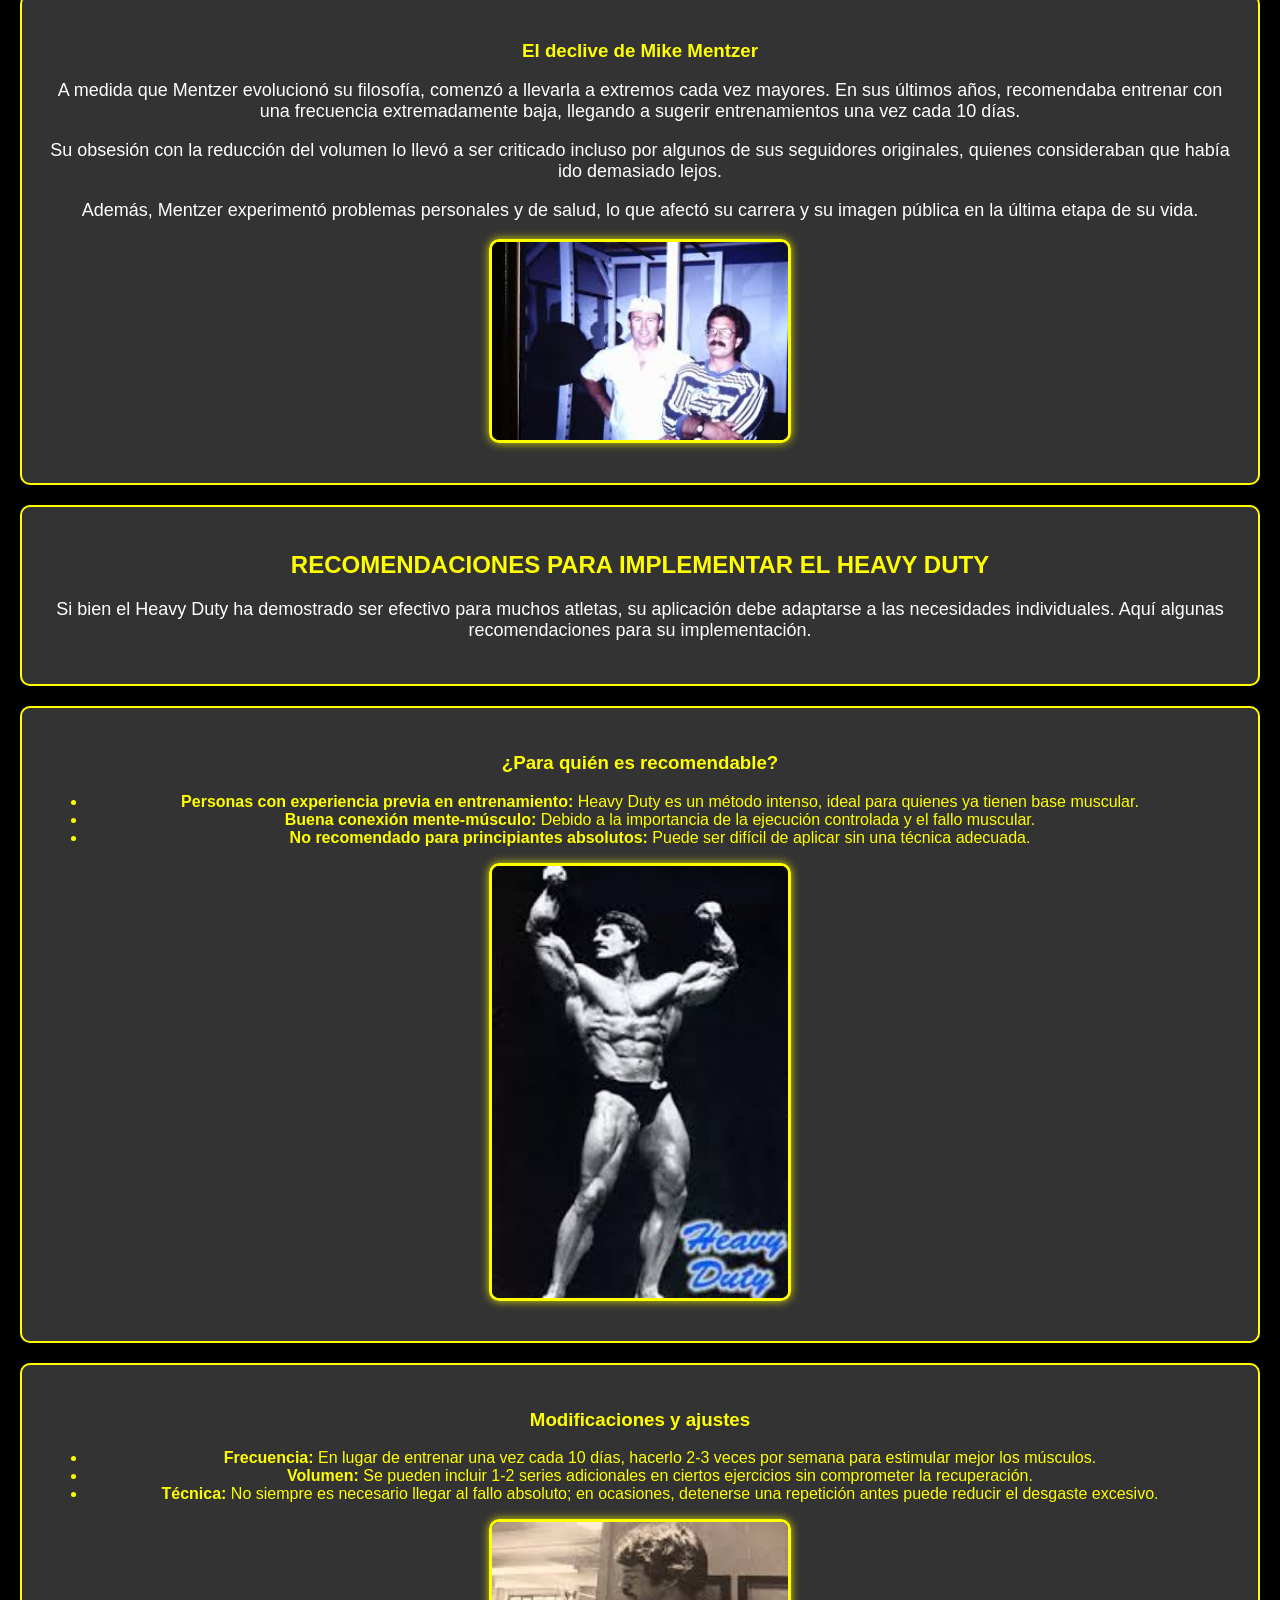
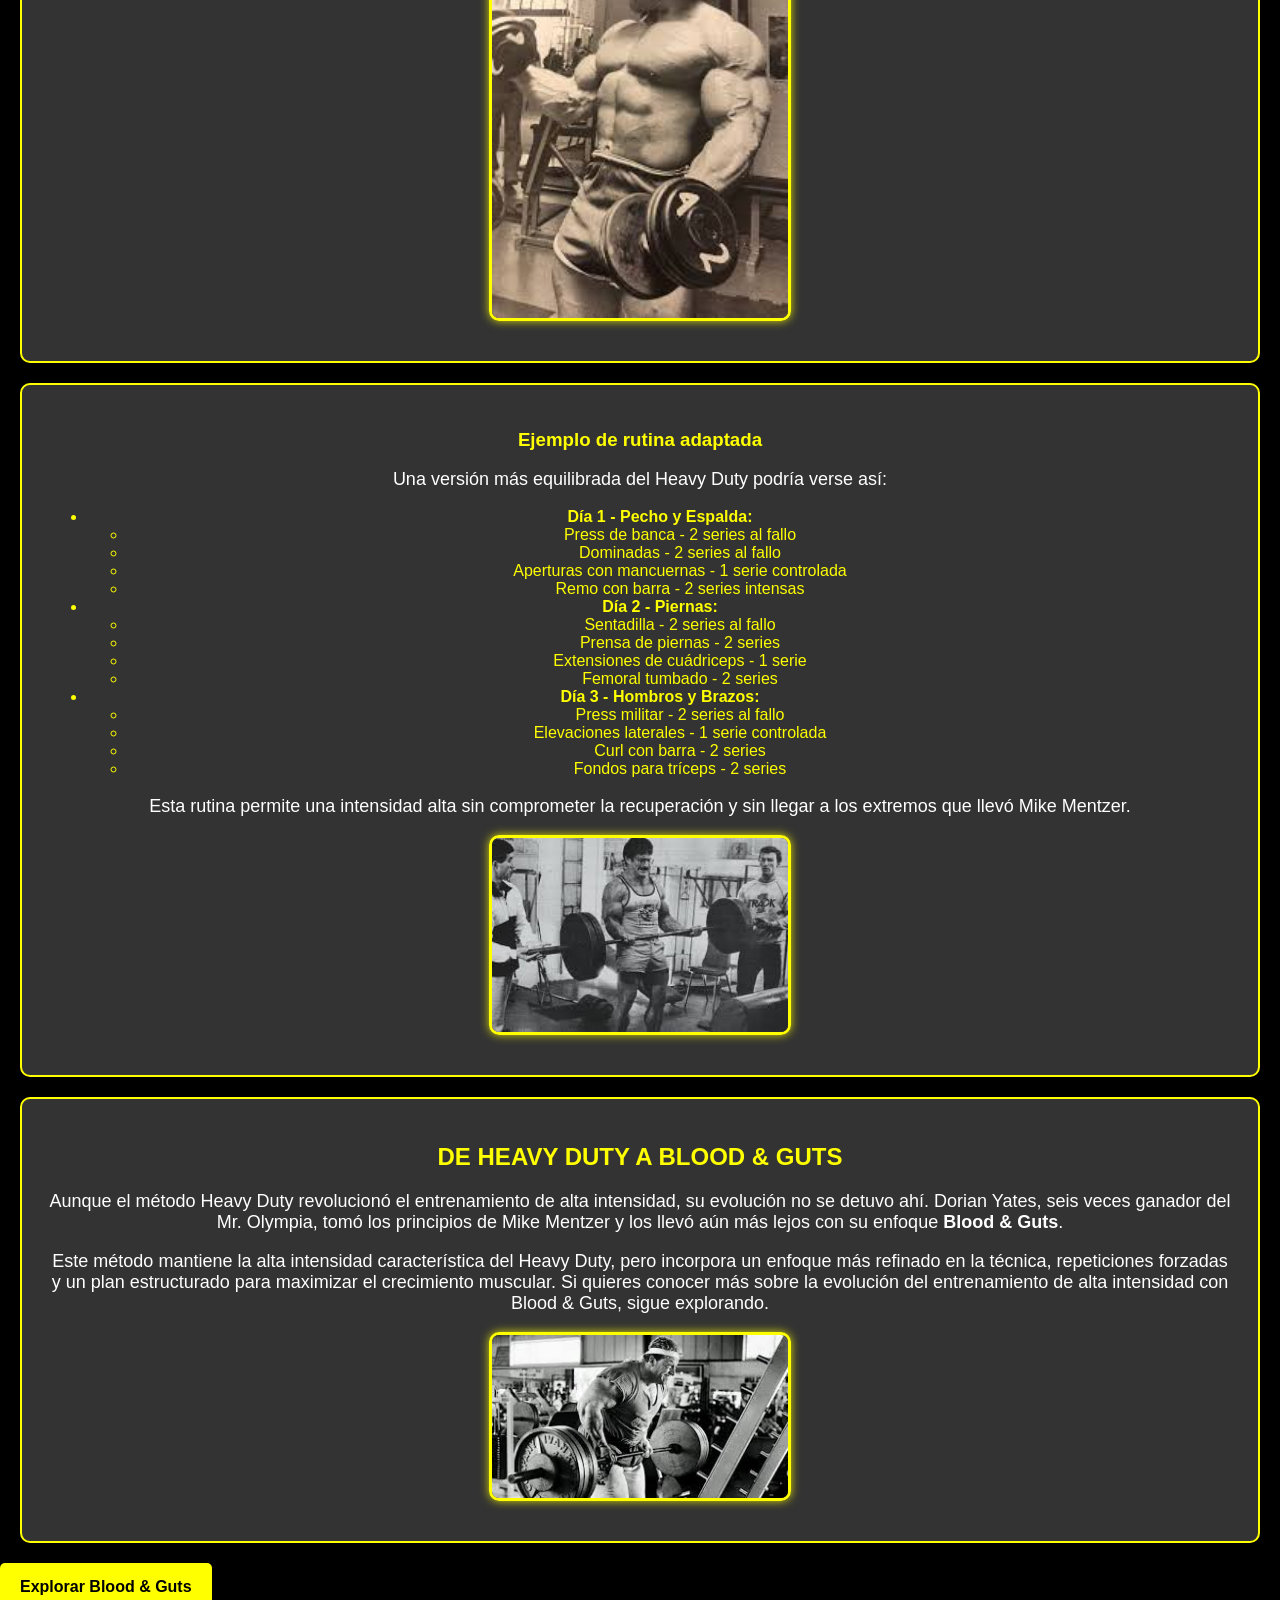
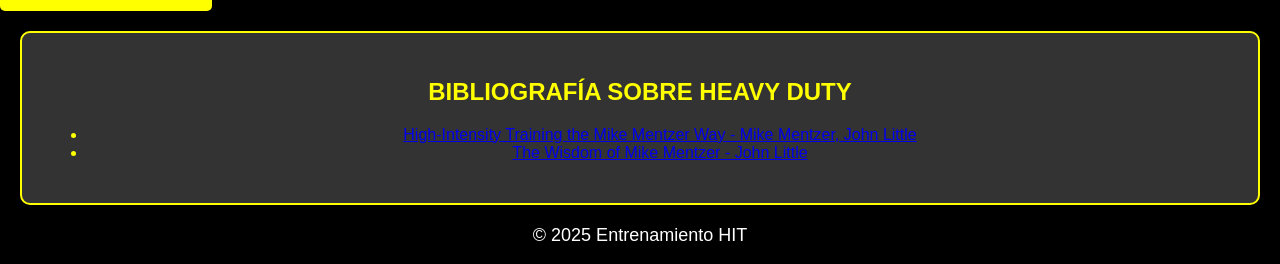
<file: heavy-duty.html>
<!DOCTYPE html>
<html lang="es">
<head>
    <meta charset="UTF-8">
    <meta name="viewport" content="width=device-width, initial-scale=1.0">
    <title>Heavy Duty - Filosofía de Entrenamiento</title>
    <link rel="stylesheet" href="styles.css">
</head>
<body class="heavy-duty-mode">
    <header>
        <h1>Heavy Duty: La evolución del HIT</h1>
        <button onclick="window.location.href='index.html'">Volver al HIT</button>
    </header>
    
    <main>
        <section>
            <h2>Introducción a Mike Mentzer</h2>
            <p><strong>Mike Mentzer</strong> fue un culturista profesional, filósofo del entrenamiento y escritor, conocido por revolucionar la forma en que los atletas enfocaban la intensidad y la recuperación en el entrenamiento de fuerza.</p>
            <p>Nació en 1951 y desde joven mostró interés en la musculación. Inspirado por grandes figuras del culturismo y la biomecánica, comenzó a desarrollar su propio enfoque basado en la ciencia y la eficiencia.</p>
            <img src="images/mike-mentzer-mejor-epoca.jpg" alt="Mike Mentzer en su mejor época" class="intro-img">
        </section>
        
        <section>
            <h2>Logros en el culturismo</h2>
            <p>Entre sus logros más destacados, Mike Mentzer ganó el título de <strong>Mr. America 1976</strong> con una puntuación perfecta, un hito inusual en la historia del culturismo. También compitió en <strong>Mr. Olympia 1980</strong>, un evento controversial donde terminó en quinto lugar, lo que lo llevó a retirarse de la competencia.</p>
            <img src="images/mentzer-1976.jpg" alt="Mike Mentzer en Mr. America 1976" class="intro-img">
        </section>
        
        <section>
            <h2>Su legado</h2>
            <p>Mentzer no solo fue un competidor, sino un pensador que cambió la forma en que los culturistas entrenaban. Su sistema <strong>Heavy Duty</strong> influyó en figuras icónicas como <strong>Dorian Yates</strong>, quien aplicó sus principios y dominó la era de los 90 en el culturismo profesional.</p>
            <img src="images/mentzer-y-dorian.jpg" alt="Mike Mentzer con Dorian Yates" class="intro-img">
        </section>


        <section>
            <h2>El Método Heavy Duty</h2>
            <p>El <strong>Heavy Duty</strong> es un sistema de entrenamiento basado en la intensidad máxima con el menor volumen posible. Fue desarrollado por Mike Mentzer con la premisa de que los músculos crecen cuando se les somete a un estímulo máximo y se les da el tiempo suficiente para recuperarse.</p>
            <h3>Principales pilares del Heavy Duty</h3>
            <ul>
                <li><strong>Alta intensidad:</strong> Cada serie debe realizarse hasta el fallo muscular absoluto.</li>
                <li><strong>Pocas series:</strong> Solo una o dos series efectivas por ejercicio.</li>
                <li><strong>Recuperación prolongada:</strong> Mayor tiempo de descanso entre sesiones para optimizar la supercompensación.</li>
            </ul>
            <img src="images/rutina-HD.jpg" alt="Ejemplo de entrenamiento Heavy Duty" class="intro-img">
        </section>
        
        <section>
            <h2>Evidencia científica del Heavy Duty</h2>
            <p>Si bien el Heavy Duty ha sido cuestionado por algunos entrenadores tradicionales, existen estudios que respaldan la efectividad del entrenamiento de alta intensidad y baja frecuencia para la ganancia muscular. Investigaciones han demostrado que entrenar al fallo activa una mayor cantidad de fibras musculares, lo que puede optimizar la hipertrofia.</p>
            <img src="images/eficacia-HD.jpg" alt="Estudio sobre la eficacia del Heavy Duty" class="intro-img">
        </section>
        
        <section>
            <h2>Ejemplo de rutina Heavy Duty</h2>
            <p>Una rutina típica de Heavy Duty se basa en realizar una serie efectiva por grupo muscular, asegurando que el esfuerzo sea máximo. Un ejemplo podría ser:</p>
            <ul>
                <li><strong>Piernas:</strong> Sentadilla - 1 serie al fallo.</li>
                <li><strong>Pecho:</strong> Press de banca - 1 serie al fallo.</li>
                <li><strong>Espalda:</strong> Dominadas - 1 serie al fallo.</li>
                <li><strong>Hombros:</strong> Press militar - 1 serie al fallo.</li>
                <li><strong>Bíceps:</strong> Curl con barra - 1 serie al fallo.</li>
                <li><strong>Tríceps:</strong> Fondos - 1 serie al fallo.</li>
            </ul>
            <p>Esta rutina se realizaría solo 2 o 3 veces por semana para permitir una recuperación óptima.</p>
            <img src="images/ejemplo-HD.png" alt="Rutina Heavy Duty" class="intro-img">
        </section>


        <section>
            <h2>Controversias y Críticas</h2>
            <p>Aunque el método Heavy Duty ha sido adoptado por muchos culturistas, también ha generado fuertes críticas y debates en la comunidad del fitness.</p>
        </section>
        
        <section>
            <h3>Críticas al método</h3>
            <ul>
                <li><strong>Riesgo de lesiones:</strong> Entrenar hasta el fallo en cada serie puede generar una alta tensión en músculos y articulaciones, aumentando el riesgo de lesiones.</li>
                <li><strong>Frecuencia baja:</strong> Algunos entrenadores argumentan que entrenar solo 2-3 veces por semana no proporciona suficiente estímulo para el crecimiento muscular óptimo.</li>
                <li><strong>No es adecuado para todos:</strong> Hay personas que no responden bien a un volumen de entrenamiento tan reducido y prefieren enfoques más convencionales.</li>
            </ul>
            <img src="images/debate-HD.jpg" alt="Debate sobre Heavy Duty" class="intro-img">
        </section>
        
        <section>
            <h3>Debate sobre su efectividad</h3>
            <p>Existen estudios que comparan el Heavy Duty con entrenamientos de alto volumen, y aunque ambos pueden generar hipertrofia, la respuesta varía según la genética y adaptación del individuo.</p>
            <p>Algunos entrenadores y culturistas han cuestionado la validez del Heavy Duty a largo plazo, mientras que otros, como Dorian Yates, han demostrado su éxito con este enfoque.</p>
            <img src="images/comparacion-HD-weider.jpg" alt="Comparación Heavy Duty vs Alto Volumen" class="intro-img">
        </section>
        
        <section>
            <h3>El declive de Mike Mentzer</h3>
            <p>A medida que Mentzer evolucionó su filosofía, comenzó a llevarla a extremos cada vez mayores. En sus últimos años, recomendaba entrenar con una frecuencia extremadamente baja, llegando a sugerir entrenamientos una vez cada 10 días.</p>
            <p>Su obsesión con la reducción del volumen lo llevó a ser criticado incluso por algunos de sus seguidores originales, quienes consideraban que había ido demasiado lejos.</p>
            <p>Además, Mentzer experimentó problemas personales y de salud, lo que afectó su carrera y su imagen pública en la última etapa de su vida.</p>
            <img src="images/mike-old.jpg" alt="Mike Mentzer en sus últimos años" class="intro-img">
        </section>



        <section>
            <h2>Recomendaciones para Implementar el Heavy Duty</h2>
            <p>Si bien el Heavy Duty ha demostrado ser efectivo para muchos atletas, su aplicación debe adaptarse a las necesidades individuales. Aquí algunas recomendaciones para su implementación.</p>
        </section>
        
        <section>
            <h3>¿Para quién es recomendable?</h3>
            <ul>
                <li><strong>Personas con experiencia previa en entrenamiento:</strong> Heavy Duty es un método intenso, ideal para quienes ya tienen base muscular.</li>
                <li><strong>Buena conexión mente-músculo:</strong> Debido a la importancia de la ejecución controlada y el fallo muscular.</li>
                <li><strong>No recomendado para principiantes absolutos:</strong> Puede ser difícil de aplicar sin una técnica adecuada.</li>
            </ul>
            <img src="images/recomendable-HD.jpg" alt="¿Para quién es recomendable el Heavy Duty?" class="intro-img">
        </section>
        
        <section>
            <h3>Modificaciones y ajustes</h3>
            <ul>
                <li><strong>Frecuencia:</strong> En lugar de entrenar una vez cada 10 días, hacerlo 2-3 veces por semana para estimular mejor los músculos.</li>
                <li><strong>Volumen:</strong> Se pueden incluir 1-2 series adicionales en ciertos ejercicios sin comprometer la recuperación.</li>
                <li><strong>Técnica:</strong> No siempre es necesario llegar al fallo absoluto; en ocasiones, detenerse una repetición antes puede reducir el desgaste excesivo.</li>
            </ul>
            <img src="images/modificaciones-mike.jpg" alt="Modificaciones para optimizar el Heavy Duty" class="intro-img">
        </section>
        
        <section>
            <h3>Ejemplo de rutina adaptada</h3>
            <p>Una versión más equilibrada del Heavy Duty podría verse así:</p>
            <ul>
                <li><strong>Día 1 - Pecho y Espalda:</strong>
                    <ul>
                        <li>Press de banca - 2 series al fallo</li>
                        <li>Dominadas - 2 series al fallo</li>
                        <li>Aperturas con mancuernas - 1 serie controlada</li>
                        <li>Remo con barra - 2 series intensas</li>
                    </ul>
                </li>
                <li><strong>Día 2 - Piernas:</strong>
                    <ul>
                        <li>Sentadilla - 2 series al fallo</li>
                        <li>Prensa de piernas - 2 series</li>
                        <li>Extensiones de cuádriceps - 1 serie</li>
                        <li>Femoral tumbado - 2 series</li>
                    </ul>
                </li>
                <li><strong>Día 3 - Hombros y Brazos:</strong>
                    <ul>
                        <li>Press militar - 2 series al fallo</li>
                        <li>Elevaciones laterales - 1 serie controlada</li>
                        <li>Curl con barra - 2 series</li>
                        <li>Fondos para tríceps - 2 series</li>
                    </ul>
                </li>
            </ul>
            <p>Esta rutina permite una intensidad alta sin comprometer la recuperación y sin llegar a los extremos que llevó Mike Mentzer.</p>
            <img src="images/mike-entrenando.jpg" alt="Ejemplo de rutina Heavy Duty adaptada" class="intro-img">
        </section>


        <section>
            <h2>De Heavy Duty a Blood & Guts</h2>
            <p>Aunque el método Heavy Duty revolucionó el entrenamiento de alta intensidad, su evolución no se detuvo ahí. Dorian Yates, seis veces ganador del Mr. Olympia, tomó los principios de Mike Mentzer y los llevó aún más lejos con su enfoque <strong>Blood & Guts</strong>.</p>
            <p>Este método mantiene la alta intensidad característica del Heavy Duty, pero incorpora un enfoque más refinado en la técnica, repeticiones forzadas y un plan estructurado para maximizar el crecimiento muscular. Si quieres conocer más sobre la evolución del entrenamiento de alta intensidad con Blood & Guts, sigue explorando.</p>
            <img src="images/dorian-entrenando.jpg" alt="Dorian Yates entrenando Blood & Guts" class="intro-img">
        </section>


        <button onclick="window.location.href='blood-&-guts.html'">Explorar Blood & Guts</button>


        
        <section>
            <h2>Bibliografía sobre Heavy Duty</h2>
            <ul>
                <li><a href="https://www.amazon.com/High-Intensity-Training-Mike-Mentzer-Way/dp/0071383301" target="_blank">High-Intensity Training the Mike Mentzer Way - Mike Mentzer, John Little</a></li>
                <li><a href="https://www.amazon.com/Wisdom-Mike-Mentzer-Philosophy-Bodybuilding/dp/0071452931" target="_blank">The Wisdom of Mike Mentzer - John Little</a></li>
            </ul>
        </section>


    </main>
    
    <footer>
        <p>&copy; 2025 Entrenamiento HIT</p>
    </footer>
</body>
</html>
</file>
<file: styles.css>
body {
    background-color: #121212; /* Fondo oscuro para mayor contraste */
    color: #ffffff; /* Texto blanco para mejor lectura */
    font-family: Arial, sans-serif;
    margin: 0;
    padding: 0;
}

header {
    background-color: #ff3333; /* Rojo intenso para destacar el encabezado */
    padding: 20px;
    text-align: center;
    border-bottom: 4px solid #cc0000;
}

h1, h2 {
    color: #ffffff; /* Rojo intenso para títulos */
}

p {
    color: #cccccc; /* Texto gris claro para facilitar la lectura */
}

section {
    padding: 20px;
    margin: 20px;
    border-radius: 10px;
    background-color: #1a1a1a; /* Fondo oscuro para secciones */
}

.topics-container {
    display: flex;
    flex-wrap: wrap;
    justify-content: center;
    gap: 15px;
    margin-top: 20px;
}

.topic-card {
    background-color: #1a1a1a;
    padding: 15px;
    border-radius: 10px;
    text-align: center;
    width: 180px;
    transition: transform 0.3s ease, box-shadow 0.3s ease;
}

.topic-card:hover {
    transform: scale(1.05);
    box-shadow: 0px 4px 10px rgba(255, 51, 51, 0.5);
}

.topic-card img {
    width: 80px;
    height: 80px;
    margin-bottom: 10px;
}

.topic-card button {
    background-color: #ff3333;
    color: white;
    border: none;
    padding: 10px;
    font-size: 14px;
    cursor: pointer;
    border-radius: 5px;
    transition: background 0.3s;
}

.topic-card button:hover {
    background-color: #cc0000;
}


button:hover {
    background-color: #cc0000; /* Cambio de color al pasar el mouse */
}

footer {
    text-align: center;
}



/* Ocultar sub-botones por defecto */
.sub-buttons-container {
    display: none;
    margin-top: 15px;
    justify-content: center;
    flex-wrap: wrap;
    gap: 10px;
}

/* Mostrar sub-botones cuando la sección está activa */
.sub-buttons-container.active {
    display: flex;
}

/* Estilo de los sub-botones */
.sub-buttons-container button {
    background-color: #444;
    color: white;
    border: none;
    padding: 10px 15px;
    font-size: 14px;
    cursor: pointer;
    border-radius: 5px;
    transition: background 0.3s;
}

.sub-buttons-container button:hover {
    background-color: #ff3333;
}

/* Ocultar contenido inicialmente */
.sub-content {
    display: none;
    background-color: #222;
    color: white;
    padding: 15px;
    margin-top: 10px;
    border-radius: 10px;
    opacity: 0;
    transition: opacity 0.5s ease-in-out;
}

/* Mostrar contenido cuando está activo */
.sub-content.active {
    display: block;
    opacity: 1;
}

/* Estilo para imágenes dentro de subtemas */
.sub-img {
    display: block;
    width: 100%;
    max-width: 500px;
    margin: 15px auto;
    border-radius: 10px;
    box-shadow: 0px 4px 10px rgba(255, 51, 51, 0.5);
}



/*Estilo de las imagenes*/
.intro-img {
    display: block;
    width: 100%;
    max-width: 600px;
    margin: 15px auto;
    border-radius: 10px;
    box-shadow: 0px 4px 10px rgba(255, 51, 51, 0.5);
}



body {
    background-color: #121212;
    color: #ffffff;
    font-family: Arial, sans-serif;
    margin: 0;
    padding: 0;
    transition: background-color 0.5s ease, color 0.5s ease;
}

header {
    background-color: #ff3333;
    padding: 20px;
    text-align: center;
    border-bottom: 4px solid #cc0000;
}

h1, h2 {
    color: #ffffff;
}

p {
    color: #cccccc;
}

section {
    padding: 20px;
    margin: 20px;
    border-radius: 10px;
    background-color: #1a1a1a;
}

/* Heavy Duty Mode */
body.heavy-duty-mode {
    background-color: black;
    color: yellow;
}

.heavy-duty-mode header {
    background-color: #222;
    border-bottom: 4px solid yellow;
}

.heavy-duty-mode section {
    background-color: #333;
    border: 2px solid yellow;
    padding: 25px;
    text-align: center;
}

.heavy-duty-mode h1, .heavy-duty-mode h2 {
    color: yellow;
    font-weight: bold;
    text-transform: uppercase;
}

.heavy-duty-mode p {
    color: white;
    font-size: 18px;
}

.heavy-duty-mode button {
    background-color: yellow;
    color: black;
    border: none;
    padding: 15px 20px;
    font-size: 16px;
    font-weight: bold;
    cursor: pointer;
    border-radius: 5px;
    transition: background 0.3s;
}

.heavy-duty-mode button:hover {
    background-color: orange;
}

.heavy-duty-mode img {
    max-width: 25%;
    border-radius: 10px;
    border: 3px solid yellow;
    box-shadow: 0px 0px 10px rgba(255, 255, 0, 0.8);
}
</file>
